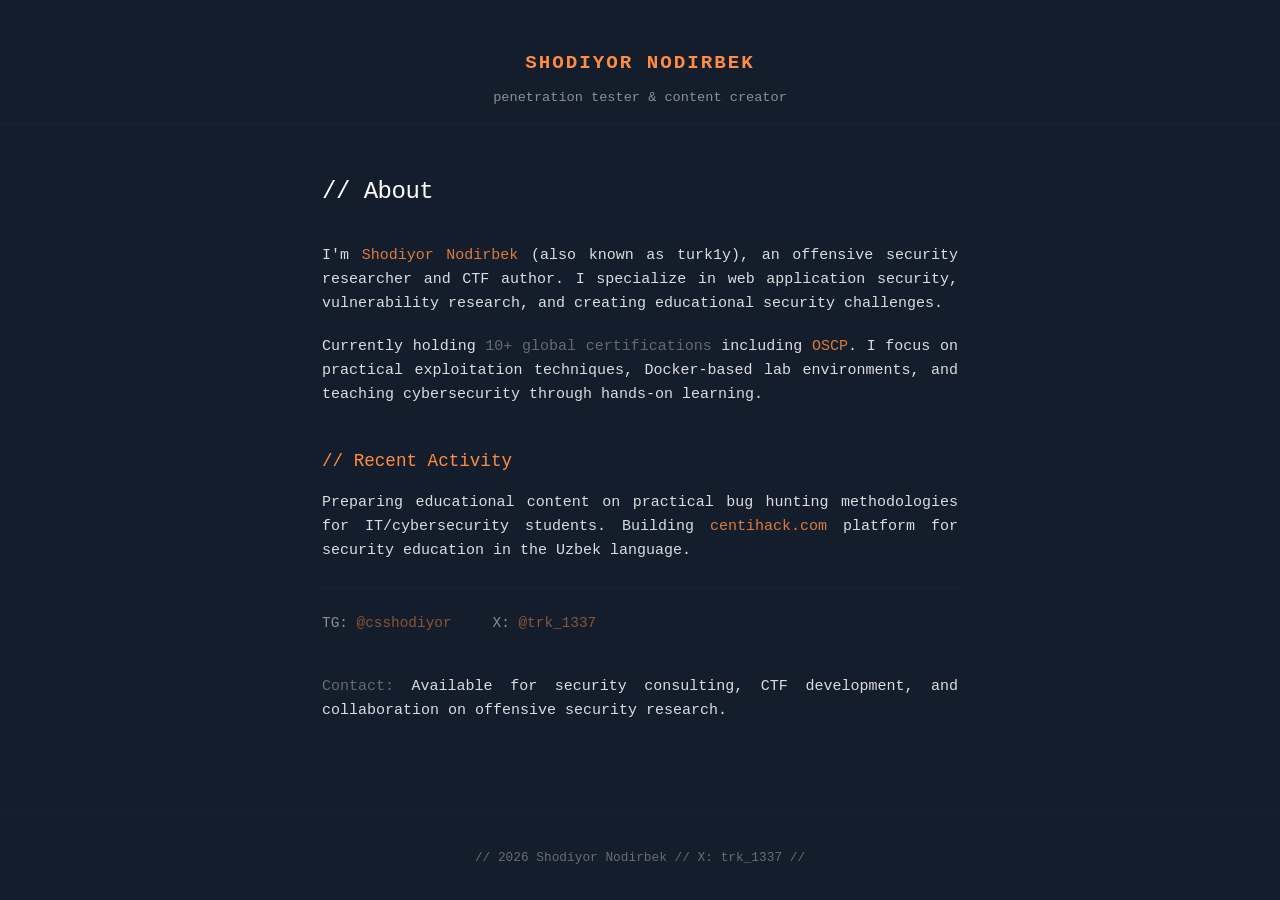
<file: index.html>
<!DOCTYPE html>
<html lang="en">
<head>
    <meta charset="UTF-8">
    <meta name="viewport" content="width=device-width, initial-scale=1.0">
    <title>Shodiyor Nodirbek | Penetration Tester</title>
    <style>
        * {
            margin: 0;
            padding: 0;
            box-sizing: border-box;
        }

        body {
            background-color: #141d2b;
            color: #ffffff;
            font-family: 'Courier New', 'JetBrains Mono', 'Fira Code', monospace;
            line-height: 1.6;
            font-size: 15px;
            min-height: 100vh;
            display: flex;
            flex-direction: column;
        }

        ::selection {
            background: rgba(255, 140, 66, 0.2);
            color: #ffffff;
        }

        header {
            padding: 3rem 2rem 1rem;
            text-align: center;
            border-bottom: 1px solid #1a2332;
        }

        .site-title {
            color: #ff8c42;
            font-size: 1.2rem;
            font-weight: bold;
            letter-spacing: 2px;
            margin-bottom: 0.5rem;
        }

        .site-subtitle {
            color: #ffffff;
            opacity: 0.5;
            font-size: 0.85rem;
        }

        main {
            max-width: 700px;
            margin: 0 auto;
            padding: 3rem 2rem;
            flex: 1;
        }

        h1 {
            color: #ffffff;
            font-size: 1.5rem;
            font-weight: 400;
            margin-bottom: 2rem;
            letter-spacing: -0.5px;
        }

        h2 {
            color: #ff8c42;
            font-size: 1.1rem;
            margin-top: 2.5rem;
            margin-bottom: 1rem;
            font-weight: 400;
        }

        p {
            color: #ffffff;
            opacity: 0.85;
            margin-bottom: 1.2rem;
            text-align: justify;
        }

        a {
            color: #ff8c42;
            text-decoration: none;
            border-bottom: 1px solid transparent;
            transition: border-color 0.2s;
        }

        a:hover {
            border-bottom-color: #ff8c42;
        }

        .highlight {
            color: #ff8c42;
        }

        .dim {
            color: #ffffff;
            opacity: 0.4;
        }

        .social {
            margin-top: 1.5rem;
            padding-top: 1.5rem;
            border-top: 1px solid #1a2332;
        }

        .social-item {
            display: inline-block;
            margin-right: 2rem;
            margin-bottom: 0.5rem;
            color: #ffffff;
            opacity: 0.5;
            font-size: 0.9rem;
        }

        .social-item a {
            color: #ff8c42;
            border: none;
            opacity: 1;
        }

        .social-item a:hover {
            text-decoration: underline;
        }

        footer {
            text-align: center;
            padding: 2rem;
            border-top: 1px solid #1a2332;
            color: #ffffff;
            opacity: 0.35;
            font-size: 0.8rem;
        }

        @media (max-width: 600px) {
            main {
                padding: 2rem 1.5rem;
            }

            .social-item {
                display: block;
                margin-right: 0;
            }
        }
    </style>
<base target="_blank">
</head>
<body>

    <header>
        <div class="site-title">SHODIYOR NODIRBEK</div>
        <div class="site-subtitle">penetration tester & content creator</div>
    </header>

    <main>
        <h1>// About</h1>

        <p>
            I'm <span class="highlight">Shodiyor Nodirbek</span> (also known as turk1y), an offensive security researcher 
            and CTF author. I specialize in web application security, vulnerability research, 
            and creating educational security challenges.
        </p>

        <p>
            Currently holding <span class="dim">10+ global certifications</span> including <span class="highlight">OSCP</span>. 
            I focus on practical exploitation techniques, Docker-based lab environments, and teaching cybersecurity through hands-on learning.
        </p>

        <h2>// Recent Activity</h2>
        <p>
            Preparing educational content on practical bug hunting methodologies for IT/cybersecurity students. 
            Building <a href="#">centihack.com</a> platform for security education in the Uzbek language.
        </p>

        <div class="social">
            <span class="social-item">TG: <a href="https://t.me/csshodiyor">@csshodiyor</a></span>
            <span class="social-item">X: <a href="https://x.com/trk_1337">@trk_1337</a></span>
        </div>

        <p style="margin-top: 2rem;">
            <span class="dim">Contact:</span> Available for security consulting, CTF development, and 
            collaboration on offensive security research.
        </p>
    </main>

    <footer>
        // 2026 Shodiyor Nodirbek // X: trk_1337 //
    </footer>

</body>
</html>
</file>
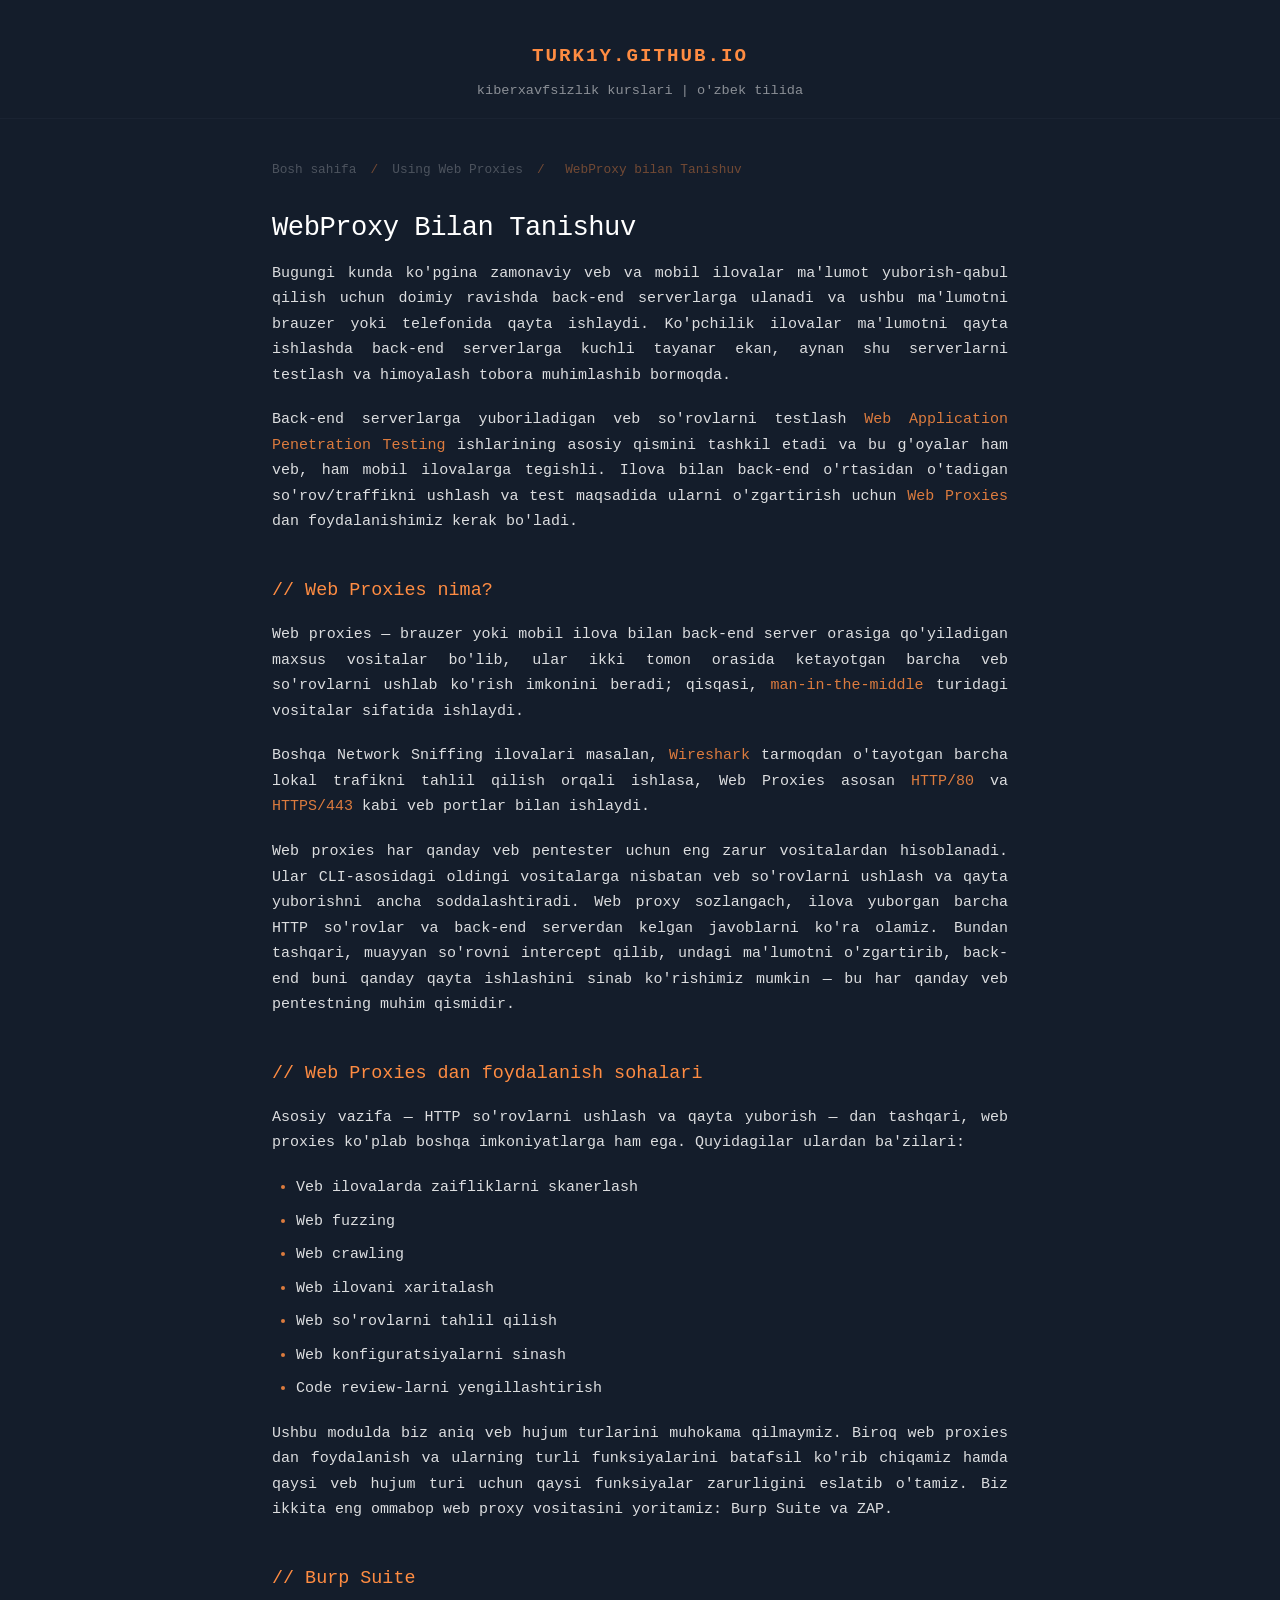
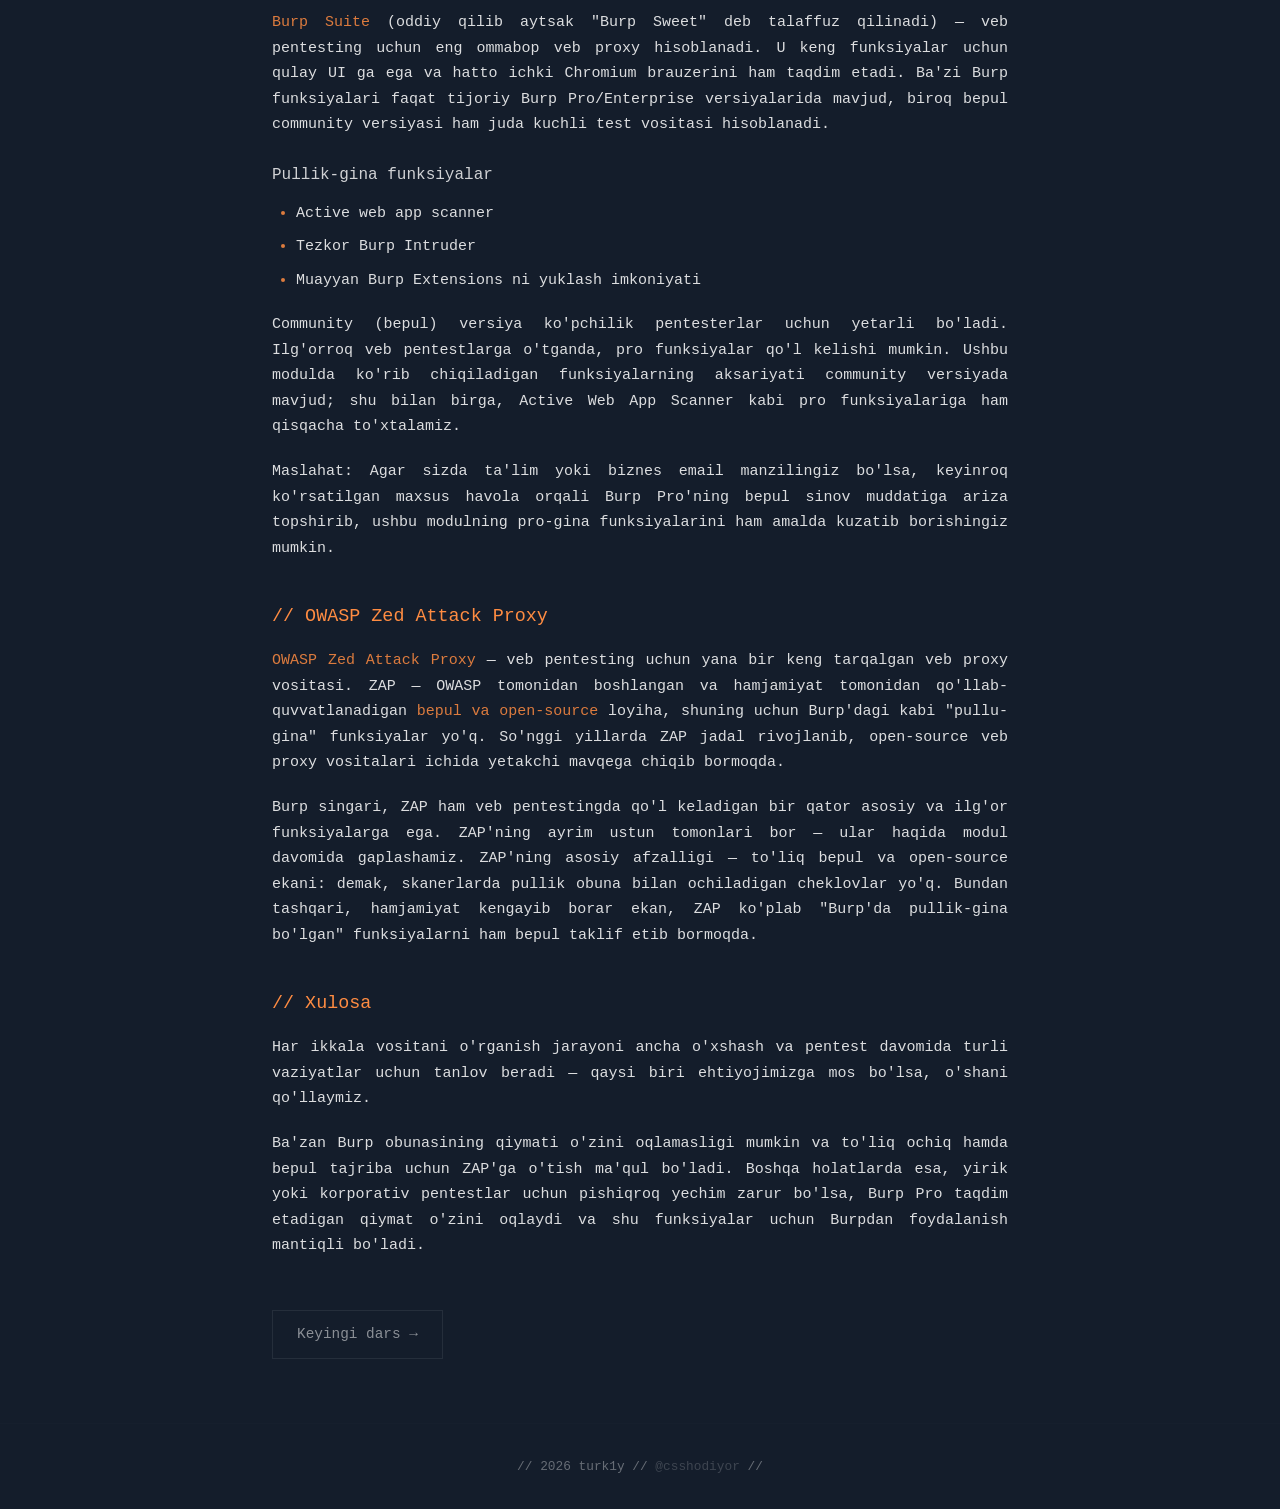
<file: courses/using-web-proxy/proxy-introduction/index.html>
<!DOCTYPE html>
<html lang="uz">
<head>
    <meta charset="UTF-8">
    <meta name="viewport" content="width=device-width, initial-scale=1.0">
    <title>WebProxy Bilan Tanishuv | turk1y</title>
    <style>
        * { margin: 0; padding: 0; box-sizing: border-box; }

        body {
            background-color: #141d2b;
            color: #ffffff;
            font-family: 'Courier New', 'JetBrains Mono', 'Fira Code', monospace;
            line-height: 1.7;
            font-size: 15px;
            min-height: 100vh;
        }

        ::selection {
            background: rgba(255, 140, 66, 0.2);
            color: #ffffff;
        }

        .header {
            padding: 2.5rem 2rem 1rem;
            text-align: center;
            border-bottom: 1px solid #1a2332;
        }
        .header-title {
            color: #ff8c42;
            font-size: 1.2rem;
            font-weight: bold;
            letter-spacing: 2px;
            text-decoration: none;
        }
        .header-sub {
            color: #ffffff;
            opacity: 0.5;
            font-size: 0.85rem;
            margin-top: 0.4rem;
        }

        .main {
            max-width: 800px;
            margin: 0 auto;
            padding: 2.5rem 2rem 4rem;
        }

        .breadcrumb {
            color: #ffffff;
            opacity: 0.4;
            font-size: 0.8rem;
            margin-bottom: 1.5rem;
        }
        .breadcrumb a {
            color: #ffffff;
            opacity: 0.6;
            text-decoration: none;
        }
        .breadcrumb a:hover { opacity: 1; text-decoration: underline; }
        .breadcrumb span { color: #ff8c42; margin: 0 0.4rem; opacity: 1; }

        h1 {
            color: #ffffff;
            font-size: 1.7rem;
            font-weight: 400;
            margin-bottom: 0.6rem;
            letter-spacing: -0.5px;
        }
        h2 {
            color: #ff8c42;
            font-size: 1.15rem;
            margin-top: 2.5rem;
            margin-bottom: 1rem;
            font-weight: 400;
        }
        h3 {
            color: #ffffff;
            opacity: 0.8;
            font-size: 1rem;
            margin-top: 1.5rem;
            margin-bottom: 0.75rem;
            font-weight: 400;
        }
        p {
            color: #ffffff;
            opacity: 0.85;
            margin-bottom: 1.2rem;
            text-align: justify;
        }
        a {
            color: #ff8c42;
            text-decoration: none;
        }
        a:hover { text-decoration: underline; }
        .highlight { color: #ff8c42; }

        ul, ol {
            margin-bottom: 1.2rem;
            padding-left: 1.5rem;
        }
        li {
            color: #ffffff;
            opacity: 0.85;
            margin-bottom: 0.5rem;
        }
        li::marker {
            color: #ff8c42;
        }

        .next-btn {
            display: inline-block;
            margin-top: 2rem;
            padding: 0.7rem 1.5rem;
            border: 1px solid rgba(255,255,255,0.15);
            color: #ffffff;
            opacity: 0.5;
            text-decoration: none;
            font-family: inherit;
            font-size: 0.9rem;
            transition: all 0.2s;
        }
        .next-btn:hover {
            border-color: #ff8c42;
            color: #ff8c42;
            opacity: 1;
        }

        .footer {
            text-align: center;
            padding: 2rem;
            border-top: 1px solid #1a2332;
            color: #ffffff;
            opacity: 0.35;
            font-size: 0.8rem;
        }
        .footer a {
            color: #ffffff;
            opacity: 0.5;
        }
        .footer a:hover {
            color: #ff8c42;
            opacity: 1;
        }

        @media (max-width: 600px) {
            .main { padding: 1.5rem; }
        }
    </style>
<base target="_blank">
</head>
<body>

    <header class="header">
        <a href="/" class="header-title">TURK1Y.GITHUB.IO</a>
        <div class="header-sub">kiberxavfsizlik kurslari | o'zbek tilida</div>
    </header>

    <main class="main">
        <div class="breadcrumb">
            <a href="/">Bosh sahifa</a>
            <span>/</span>
            <a href="#">Using Web Proxies</a>
            <span>/</span>
            <span>WebProxy bilan Tanishuv</span>
        </div>

        <h1>WebProxy Bilan Tanishuv</h1>

        <p>
            Bugungi kunda ko'pgina zamonaviy veb va mobil ilovalar ma'lumot yuborish-qabul qilish uchun
            doimiy ravishda back-end serverlarga ulanadi va ushbu ma'lumotni brauzer yoki telefonida qayta ishlaydi.
            Ko'pchilik ilovalar ma'lumotni qayta ishlashda back-end serverlarga kuchli tayanar ekan,
            aynan shu serverlarni testlash va himoyalash tobora muhimlashib bormoqda.
        </p>

        <p>
            Back-end serverlarga yuboriladigan veb so'rovlarni testlash
            <span class="highlight">Web Application Penetration Testing</span> ishlarining asosiy qismini tashkil etadi
            va bu g'oyalar ham veb, ham mobil ilovalarga tegishli. Ilova bilan back-end o'rtasidan o'tadigan
            so'rov/traffikni ushlash va test maqsadida ularni o'zgartirish uchun
            <span class="highlight">Web Proxies</span> dan foydalanishimiz kerak bo'ladi.
        </p>

        <h2>// Web Proxies nima?</h2>

        <p>
            Web proxies — brauzer yoki mobil ilova bilan back-end server orasiga qo'yiladigan maxsus vositalar bo'lib,
            ular ikki tomon orasida ketayotgan barcha veb so'rovlarni ushlab ko'rish imkonini beradi;
            qisqasi, <span class="highlight">man-in-the-middle</span> turidagi vositalar sifatida ishlaydi.
        </p>

        <p>
            Boshqa Network Sniffing ilovalari masalan, <span class="highlight">Wireshark</span> tarmoqdan o'tayotgan
            barcha lokal trafikni tahlil qilish orqali ishlasa, Web Proxies asosan
            <span class="highlight">HTTP/80</span> va <span class="highlight">HTTPS/443</span> kabi veb portlar bilan ishlaydi.
        </p>

        <p>
            Web proxies har qanday veb pentester uchun eng zarur vositalardan hisoblanadi. Ular CLI-asosidagi oldingi vositalarga nisbatan veb so'rovlarni ushlash va qayta yuborishni ancha soddalashtiradi. Web proxy sozlangach, ilova yuborgan barcha HTTP so'rovlar va back-end serverdan kelgan javoblarni ko'ra olamiz. Bundan tashqari, muayyan so'rovni intercept qilib, undagi ma'lumotni o'zgartirib, back-end buni qanday qayta ishlashini sinab ko'rishimiz mumkin — bu har qanday veb pentestning muhim qismidir.
        </p>

        <h2>// Web Proxies dan foydalanish sohalari</h2>

        <p>
            Asosiy vazifa — HTTP so'rovlarni ushlash va qayta yuborish — dan tashqari,
            web proxies ko'plab boshqa imkoniyatlarga ham ega. Quyidagilar ulardan ba'zilari:
        </p>

        <ul>
            <li>Veb ilovalarda zaifliklarni skanerlash</li>
            <li>Web fuzzing</li>
            <li>Web crawling</li>
            <li>Web ilovani xaritalash</li>
            <li>Web so'rovlarni tahlil qilish</li>
            <li>Web konfiguratsiyalarni sinash</li>
            <li>Code review-larni yengillashtirish</li>
        </ul>

        <p>
            Ushbu modulda biz aniq veb hujum turlarini muhokama qilmaymiz.
            Biroq web proxies dan foydalanish va ularning turli funksiyalarini batafsil ko'rib chiqamiz
            hamda qaysi veb hujum turi uchun qaysi funksiyalar zarurligini eslatib o'tamiz.
            Biz ikkita eng ommabop web proxy vositasini yoritamiz: Burp Suite va ZAP.
        </p>

        <h2>// Burp Suite</h2>

        <p>
            <span class="highlight">Burp Suite</span> (oddiy qilib aytsak "Burp Sweet" deb talaffuz qilinadi) —
            veb pentesting uchun eng ommabop veb proxy hisoblanadi. U keng funksiyalar uchun qulay UI ga ega
            va hatto ichki Chromium brauzerini ham taqdim etadi. Ba'zi Burp funksiyalari faqat tijoriy Burp Pro/Enterprise versiyalarida mavjud, biroq bepul community versiyasi ham juda kuchli test vositasi hisoblanadi.
        </p>

        <h3>Pullik-gina funksiyalar</h3>

        <ul>
            <li>Active web app scanner</li>
            <li>Tezkor Burp Intruder</li>
            <li>Muayyan Burp Extensions ni yuklash imkoniyati</li>
        </ul>

        <p>
            Community (bepul) versiya ko'pchilik pentesterlar uchun yetarli bo'ladi.
            Ilg'orroq veb pentestlarga o'tganda, pro funksiyalar qo'l kelishi mumkin.
            Ushbu modulda ko'rib chiqiladigan funksiyalarning aksariyati community versiyada mavjud; shu bilan birga, Active Web App Scanner kabi pro funksiyalariga ham qisqacha to'xtalamiz.
        </p>

        <p>
            Maslahat: Agar sizda ta'lim yoki biznes email manzilingiz bo'lsa, keyinroq ko'rsatilgan maxsus havola orqali Burp Pro'ning bepul sinov muddatiga ariza topshirib, ushbu modulning pro-gina funksiyalarini ham amalda kuzatib borishingiz mumkin.
        </p>

        <h2>// OWASP Zed Attack Proxy</h2>

        <p>
            <span class="highlight">OWASP Zed Attack Proxy</span> — veb pentesting uchun yana bir keng tarqalgan
            veb proxy vositasi. ZAP — OWASP tomonidan boshlangan va hamjamiyat tomonidan qo'llab-quvvatlanadigan
            <span class="highlight">bepul va open-source</span> loyiha, shuning uchun Burp'dagi kabi "pullu-gina" funksiyalar yo'q.
            So'nggi yillarda ZAP jadal rivojlanib, open-source veb proxy vositalari ichida yetakchi mavqega chiqib bormoqda.
        </p>

        <p>
            Burp singari, ZAP ham veb pentestingda qo'l keladigan bir qator asosiy va ilg'or funksiyalarga ega. ZAP'ning ayrim ustun tomonlari bor — ular haqida modul davomida gaplashamiz. ZAP'ning asosiy afzalligi — to'liq bepul va open-source ekani: demak, skanerlarda pullik obuna bilan ochiladigan cheklovlar yo'q. Bundan tashqari, hamjamiyat kengayib borar ekan, ZAP ko'plab "Burp'da pullik-gina bo'lgan" funksiyalarni ham bepul taklif etib bormoqda.
        </p>

        <h2>// Xulosa</h2>

        <p>
            Har ikkala vositani o'rganish jarayoni ancha o'xshash va pentest davomida turli vaziyatlar uchun tanlov beradi —
            qaysi biri ehtiyojimizga mos bo'lsa, o'shani qo'llaymiz.
        </p>

        <p>
            Ba'zan Burp obunasining qiymati o'zini oqlamasligi mumkin va to'liq ochiq hamda bepul tajriba uchun
            ZAP'ga o'tish ma'qul bo'ladi. Boshqa holatlarda esa, yirik yoki korporativ pentestlar uchun pishiqroq yechim zarur bo'lsa,
            Burp Pro taqdim etadigan qiymat o'zini oqlaydi va shu funksiyalar uchun Burpdan foydalanish mantiqli bo'ladi.
        </p>

        <a href="https://turk1y.github.io/courses/using-web-proxy/config" class="next-btn">Keyingi dars →</a>
    </main>

    <footer class="footer">
        // 2026 turk1y // <a href="https://t.me/csshodiyor" target="_blank">@csshodiyor</a> //
    </footer>

</body>
</html>
</file>
